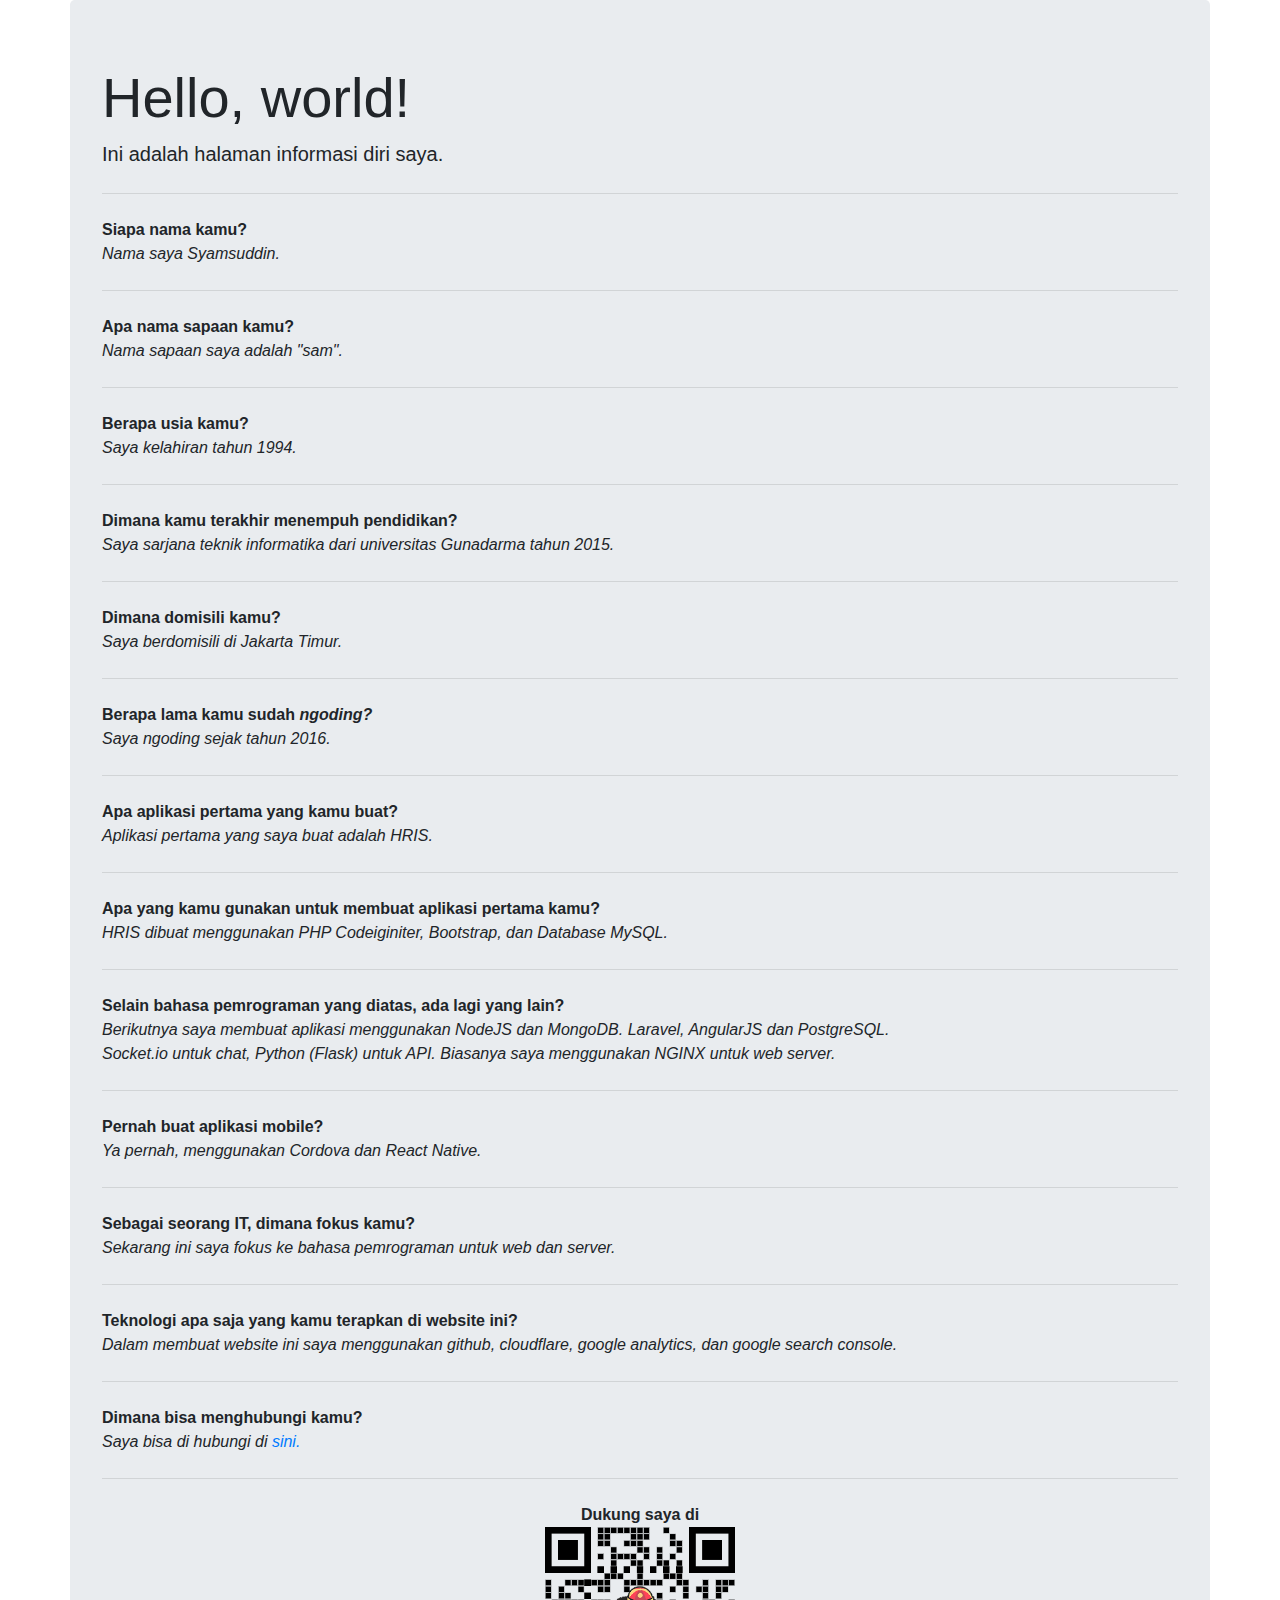
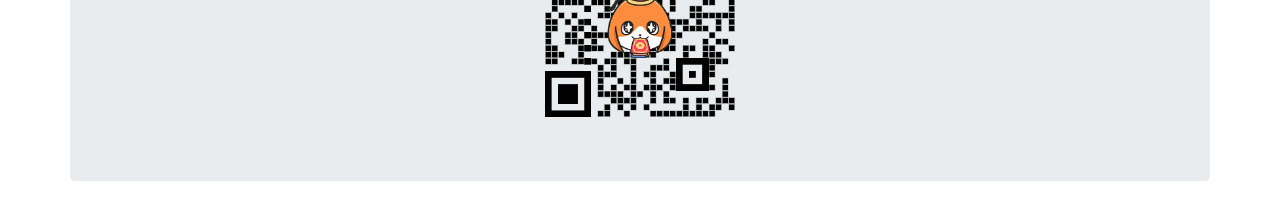
<file: index.html>
<!DOCTYPE html>
<html lang="id">

  <head>
    <!-- Global site tag (gtag.js) - Google Analytics -->
    <script async src="https://www.googletagmanager.com/gtag/js?id=UA-150942337-1"></script>
    <script>
      window.dataLayer = window.dataLayer || [];

      function gtag() {
        dataLayer.push(arguments);
      }
      gtag('js', new Date());

      gtag('config', 'UA-150942337-1');
    </script>

    <title>freelance programmer php</title>
    <meta charset="utf-8">
    <meta name="viewport" content="width=device-width, initial-scale=1, shrink-to-fit=no">
    <meta name="language" content="id" />
    <meta name="title" content="syempuna freelance programmer php html sql di jakarta indonesia" />
    <meta name="description" content="syempuna freelance programmer php html dan sql di jakarta indonesia" />
    <meta name="keywords" content="freelance, programmer, php, html, sql, jakarta, indonesia">
    <meta content="index,follow,all" name="googlebot-news" />
    <meta content="index,follow,all" name="googlebot" />
    <meta content="all" name="robots" />
    <meta content="syempuna freelance programmer php html sql di jakarta indonesia" name="author" />
    <meta content="id" name="language" />
    <meta content="id" name="geo.country" />

    <link rel="stylesheet" type="text/css" href="https://stackpath.bootstrapcdn.com/bootstrap/4.4.1/css/bootstrap.min.css">
  </head>

  <body>
    <div class="container">
      <div class="row row-cols-1">
        <div class="jumbotron">
          <h1 class="display-4">Hello, world!</h1>
          <p class="lead">Ini adalah halaman informasi diri saya.</p>
          <hr class="my-4">
          <div class="row row-cols-1">
            <div class="col">
              <strong>Siapa nama kamu?</strong>
            </div>
            <div class="col">
              <em>Nama saya Syamsuddin.</em>
            </div>
          </div>
          <hr class="my-4">
          <div class="row row-cols-1">
            <div class="col">
              <strong>Apa nama sapaan kamu?</strong>
            </div>
            <div class="col">
              <em>Nama sapaan saya adalah "sam".</em>
            </div>
          </div>
          <hr class="my-4">
          <div class="row row-cols-1">
            <div class="col">
              <strong>Berapa usia kamu?</strong>
            </div>
            <div class="col">
              <em>Saya kelahiran tahun 1994.</em>
            </div>
          </div>
          <hr class="my-4">
          <div class="row row-cols-1">
            <div class="col">
              <strong>Dimana kamu terakhir menempuh pendidikan?</strong>
            </div>
            <div class="col">
              <em>Saya sarjana teknik informatika dari universitas Gunadarma tahun 2015.</em>
            </div>
          </div>
          <hr class="my-4">
          <div class="row row-cols-1">
            <div class="col">
              <strong>Dimana domisili kamu?</strong>
            </div>
            <div class="col">
              <em>Saya berdomisili di Jakarta Timur.</em>
            </div>
          </div>
          <hr class="my-4">
          <div class="row row-cols-1">
            <div class="col">
              <strong>Berapa lama kamu sudah <em>ngoding?</em></strong>
            </div>
            <div class="col">
              <em>Saya ngoding sejak tahun 2016.</em>
            </div>
          </div>
          <hr class="my-4">
          <div class="row row-cols-1">
            <div class="col">
              <strong>Apa aplikasi pertama yang kamu buat?</strong>
            </div>
            <div class="col">
              <em>Aplikasi pertama yang saya buat adalah HRIS.</em>
            </div>
          </div>
          <hr class="my-4">
          <div class="row row-cols-1">
            <div class="col">
              <strong>Apa yang kamu gunakan untuk membuat aplikasi pertama kamu?</strong>
            </div>
            <div class="col">
              <em>HRIS dibuat menggunakan PHP Codeiginiter, Bootstrap, dan Database MySQL.</em>
            </div>
          </div>
          <hr class="my-4">
          <div class="row row-cols-1">
            <div class="col">
              <strong>Selain bahasa pemrograman yang diatas, ada lagi yang lain?</strong>
            </div>
            <div class="col">
              <em>Berikutnya saya membuat aplikasi menggunakan NodeJS dan MongoDB. Laravel, AngularJS dan PostgreSQL.</em><br>
              <em>Socket.io untuk chat, Python (Flask) untuk API.</em>
              <em>Biasanya saya menggunakan NGINX untuk web server.</em>
            </div>
          </div>
          <hr class="my-4">
          <div class="row row-cols-1">
            <div class="col">
              <strong>Pernah buat aplikasi mobile?</strong>
            </div>
            <div class="col">
              <em>Ya pernah, menggunakan Cordova dan React Native.</em>
            </div>
          </div>
          <hr class="my-4">
          <div class="row row-cols-1">
            <div class="col">
              <strong>Sebagai seorang IT, dimana fokus kamu?</strong>
            </div>
            <div class="col">
              <em>Sekarang ini saya fokus ke bahasa pemrograman untuk web dan server.</em>
            </div>
          </div>
          <hr class="my-4">
          <div class="row row-cols-1">
            <div class="col">
              <strong>Teknologi apa saja yang kamu terapkan di website ini?</strong>
            </div>
            <div class="col">
              <em>Dalam membuat website ini saya menggunakan github, cloudflare, google analytics, dan google search console.</em>
            </div>
          </div>
          <hr class="my-4">
          <div class="row row-cols-1">
            <div class="col">
              <strong>Dimana bisa menghubungi kamu?</strong>
            </div>
            <div class="col">
              <em>Saya bisa di hubungi di <a href="mailto:syamsuddin@duck.com">sini.</a></em>
            </div>
          </div>
          <hr class="my-4">
          <div class="row row-cols-1 text-center">
            <div class="col">
              <strong>Dukung saya di</strong>
            </div>
            <div class="col">
              <a href="https://saweria.co/syempuna"><img src="download.png" style="width: 190px;"></a>
            </div>
          </div>
        </div>
      </div>
    </div>

    <script src="https://code.jquery.com/jquery-3.4.1.slim.min.js" integrity="sha384-J6qa4849blE2+poT4WnyKhv5vZF5SrPo0iEjwBvKU7imGFAV0wwj1yYfoRSJoZ+n" crossorigin="anonymous"></script>
    <script src="https://cdn.jsdelivr.net/npm/popper.js@1.16.0/dist/umd/popper.min.js" integrity="sha384-Q6E9RHvbIyZFJoft+2mJbHaEWldlvI9IOYy5n3zV9zzTtmI3UksdQRVvoxMfooAo" crossorigin="anonymous"></script>
    <script src="https://stackpath.bootstrapcdn.com/bootstrap/4.4.1/js/bootstrap.min.js" integrity="sha384-wfSDF2E50Y2D1uUdj0O3uMBJnjuUD4Ih7YwaYd1iqfktj0Uod8GCExl3Og8ifwB6" crossorigin="anonymous"></script>
  </body>

</html>
</file>
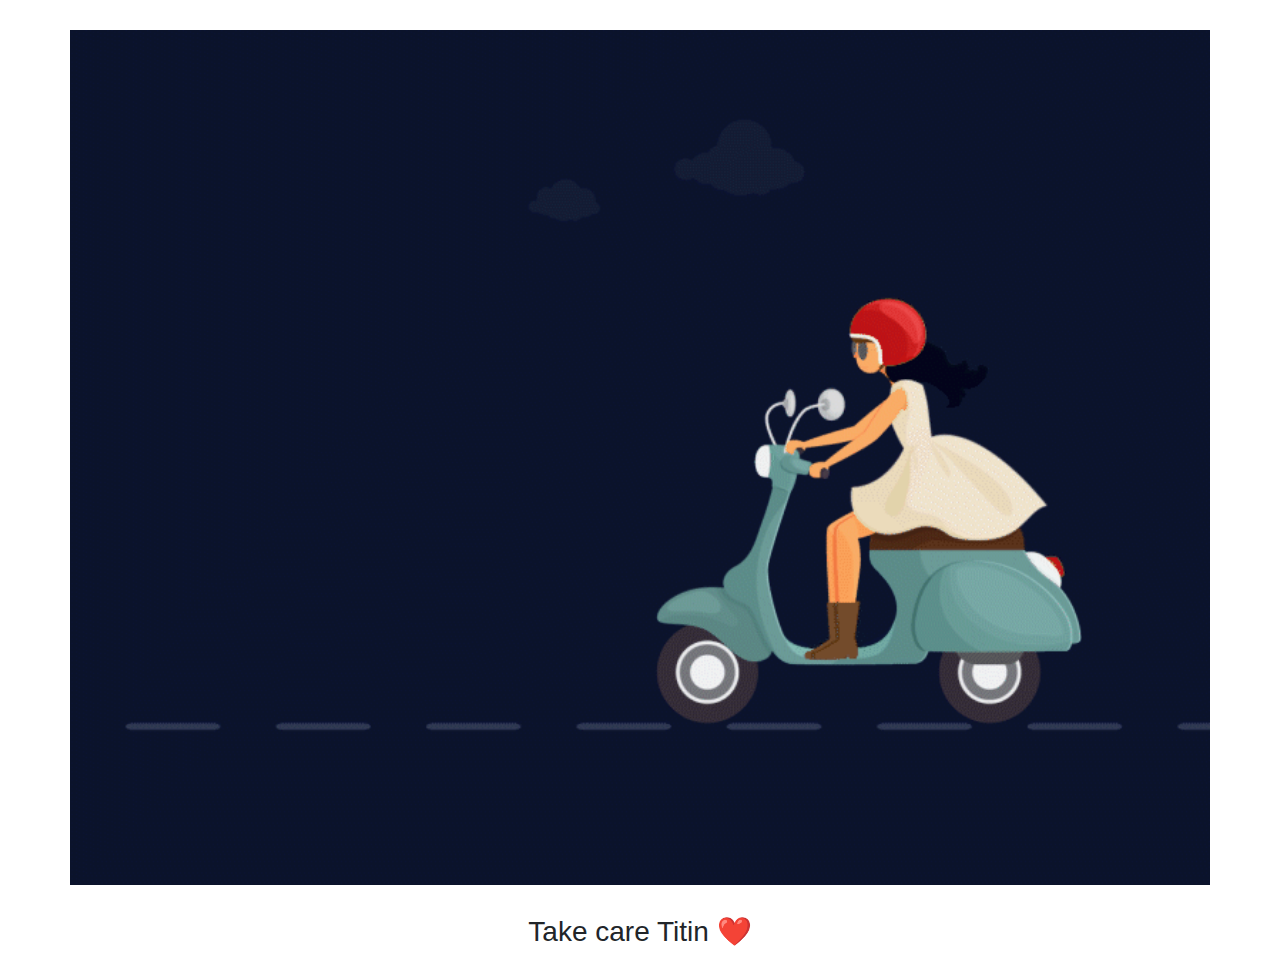
<file: titin.html>
<!DOCTYPE html>
<html lang="id">

  <head>
    <!-- Global site tag (gtag.js) - Google Analytics -->
    <script async src="https://www.googletagmanager.com/gtag/js?id=UA-150942337-1"></script>
    <script>
      window.dataLayer = window.dataLayer || [];

      function gtag() {
        dataLayer.push(arguments);
      }
      gtag('js', new Date());

      gtag('config', 'UA-150942337-1');
    </script>

    <title>titin - take care ya</title>
    <meta charset="utf-8">
    <meta name="viewport" content="width=device-width, initial-scale=1, shrink-to-fit=no">
    <meta name="language" content="id" />
    <meta name="title" content="titin - take care ya" />
    <meta name="description" content="titin" />
    <meta name="keywords" content="freelance, programmer, php, html, sql, jakarta, indonesia">
    <meta content="index,follow,all" name="googlebot-news" />
    <meta content="index,follow,all" name="googlebot" />
    <meta content="all" name="robots" />
    <meta content="titin" name="author" />
    <meta content="id" name="language" />
    <meta content="id" name="geo.country" />

    <link rel="stylesheet" type="text/css" href="https://stackpath.bootstrapcdn.com/bootstrap/4.4.1/css/bootstrap.min.css">
  </head>

  <body>
    <div class="container">
      <div class="row row-cols-1">
        <img src="/Scooter-Riding.gif" style="margin: 30px 0px;">
        <h3 class="text-center">Take care Titin &#10084</h3>
      </div>
    </div>

    <script src="https://code.jquery.com/jquery-3.4.1.slim.min.js" integrity="sha384-J6qa4849blE2+poT4WnyKhv5vZF5SrPo0iEjwBvKU7imGFAV0wwj1yYfoRSJoZ+n" crossorigin="anonymous"></script>
    <script src="https://cdn.jsdelivr.net/npm/popper.js@1.16.0/dist/umd/popper.min.js" integrity="sha384-Q6E9RHvbIyZFJoft+2mJbHaEWldlvI9IOYy5n3zV9zzTtmI3UksdQRVvoxMfooAo" crossorigin="anonymous"></script>
    <script src="https://stackpath.bootstrapcdn.com/bootstrap/4.4.1/js/bootstrap.min.js" integrity="sha384-wfSDF2E50Y2D1uUdj0O3uMBJnjuUD4Ih7YwaYd1iqfktj0Uod8GCExl3Og8ifwB6" crossorigin="anonymous"></script>
  </body>

</html>
</file>
